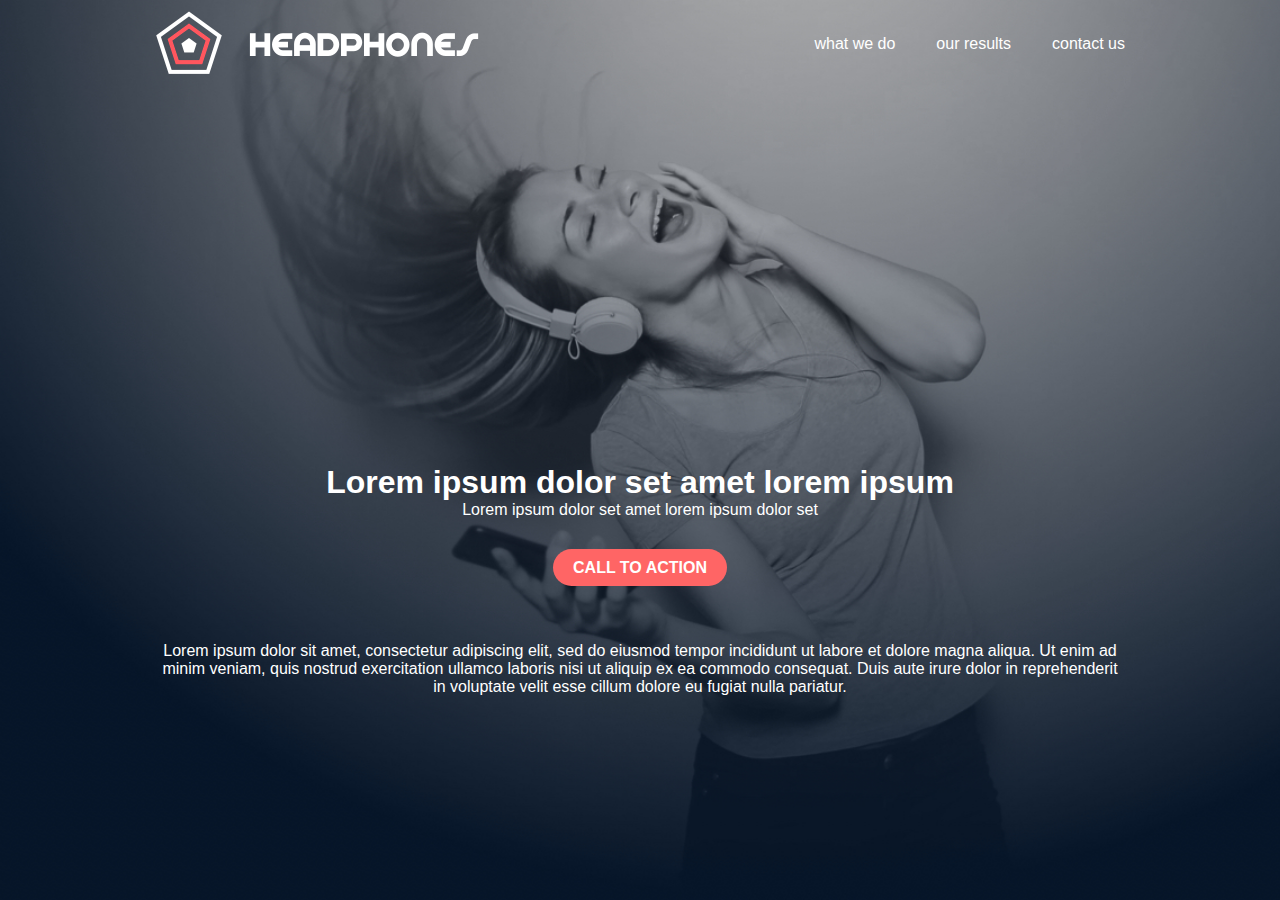
<file: headphones/0-index.html>
<!DOCTYPE html>
<html lang="en">
<head>
    <meta charset="UTF-8">
    <meta name="viewport" content="width=device-width, initial-scale=1.0">
    <title>headphones</title>
    <link rel="icon" href="images/favicon.ico" type="image/x-icon">
    <link rel="stylesheet" href="0-styles.css">
</head>


<body>

        <header>
            <div class="container">
                <nav>
                    <div class="logo">
                        <img src="images/logo_headphones.png" alt="logo">
                    </div>

                    <input type="checkbox" id="checkbox">
                    <label for="checkbox" id="icon"><svg xmlns="http://www.w3.org/2000/svg" fill="none" viewBox="0 0 24 24" stroke-width="1.5" stroke="currentColor">
                        <path stroke-linecap="round" stroke-linejoin="round" d="M3.75 6.75h16.5M3.75 12h16.5m-16.5 5.25h16.5" />
                      </svg>
                      </label>

                    <ul class="nav-links">
                        <li><a href="#">what we do</a></li>
                        <li><a href="#">our results</a></li>
                        <li><a href="">contact us</a></li>
                     </ul>
                </nav>
                </div>
        </header>

       <main>
        <section class="hero">
            <div class="hero-content container">
                <h1>Lorem ipsum dolor set amet lorem ipsum </h1>
                <p>Lorem ipsum dolor set amet lorem ipsum dolor set</p> 
                <a href="#cta" class="cta-btn">CALL TO ACTION</a>
                <p class="others">Lorem ipsum dolor sit amet, consectetur adipiscing elit, sed do eiusmod tempor incididunt ut labore et dolore magna aliqua. Ut enim ad minim veniam, quis nostrud exercitation ullamco laboris nisi ut aliquip ex ea commodo consequat. Duis aute irure dolor in reprehenderit in voluptate velit esse cillum dolore eu fugiat nulla pariatur.</p>
            </div>
        </section>

        
    
        




       </main>
</body>
</html>
</file>
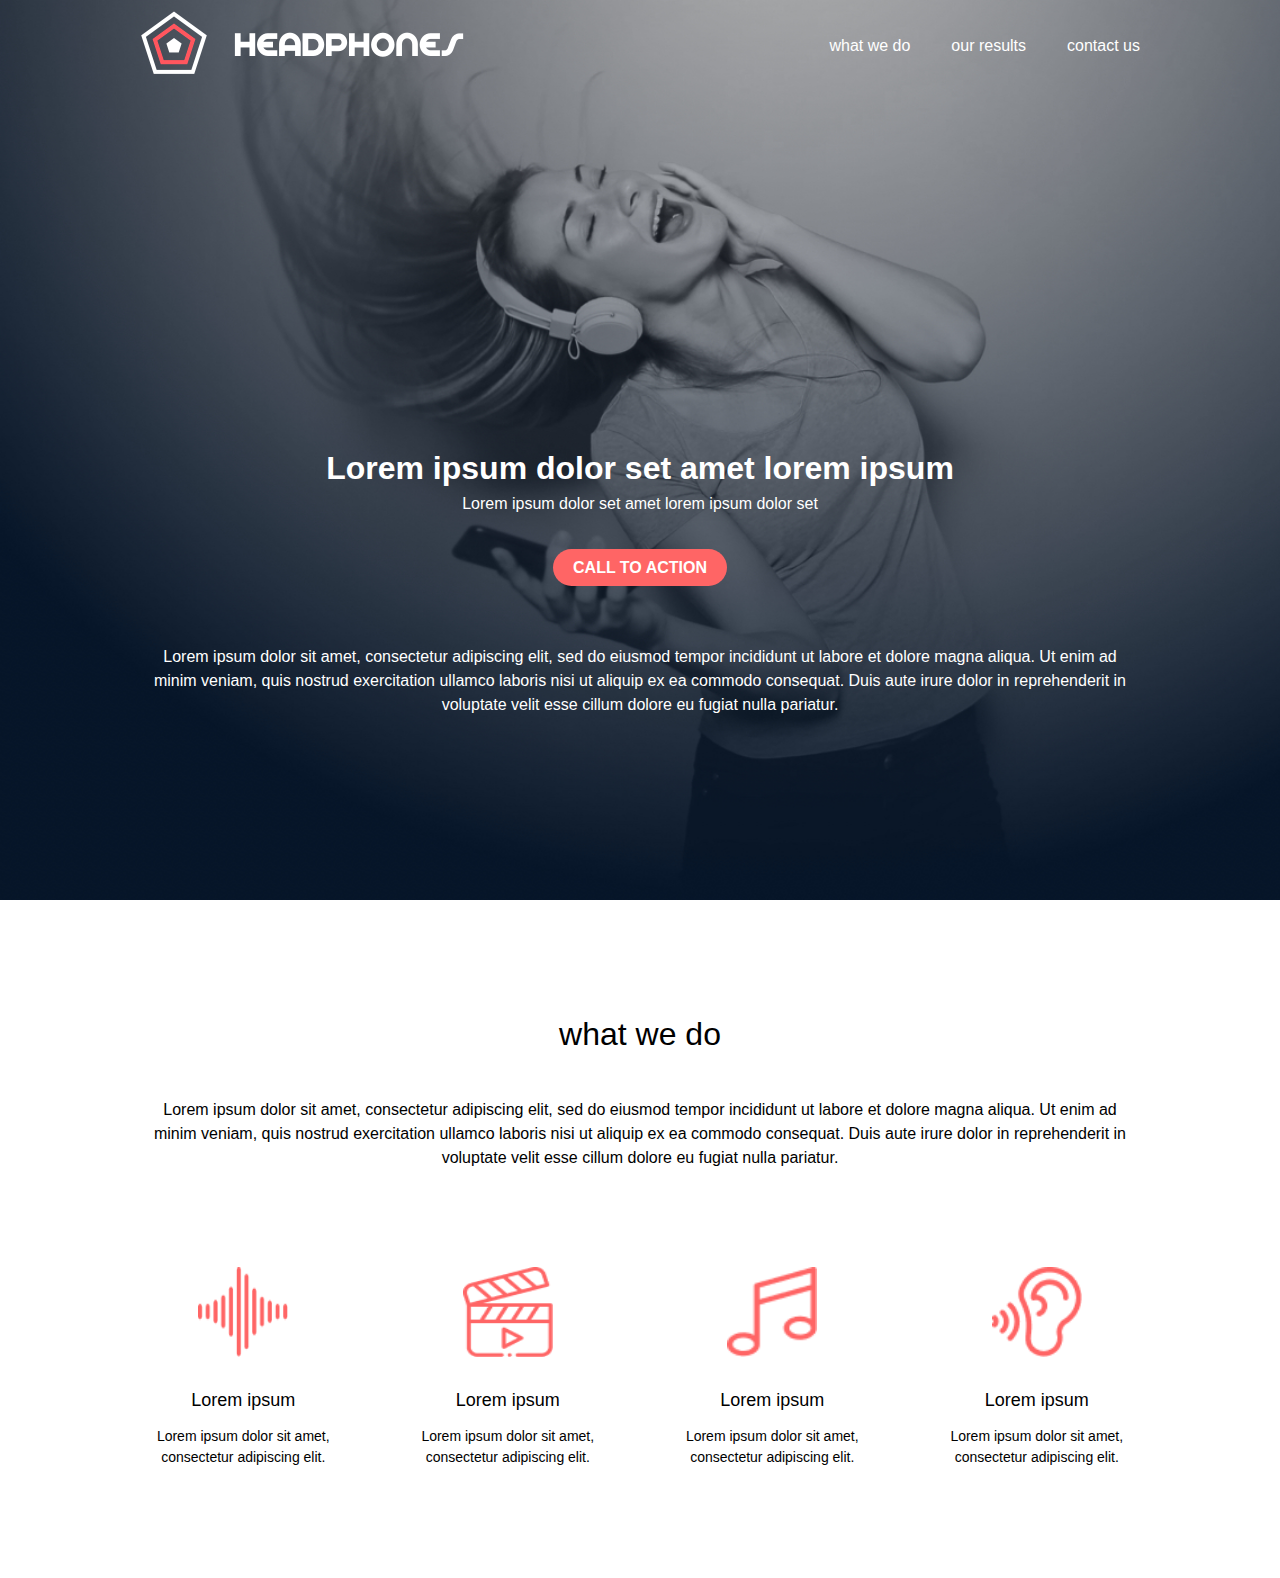
<file: headphones/1-index.html>
<!DOCTYPE html>
<html lang="en">
  <head>
    <meta charset="UTF-8" />
    <meta name="viewport" content="width=device-width, initial-scale=1.0">
    <title>headphones</title>
    <link rel="icon" href="images/favicon.ico" type="image/x-icon">
    <link rel="stylesheet" href="1-styles.css">
  </head>

  <body>
    <header>
      <div class="container">
        <nav>
          <div class="logo">
            <img src="images/logo_headphones.png" alt="logo" />
          </div>

          <input type="checkbox" id="checkbox" />
          <label for="checkbox" id="icon"
            ><svg
              xmlns="http://www.w3.org/2000/svg"
              fill="none"
              viewBox="0 0 24 24"
              stroke-width="1.5"
              stroke="currentColor"
            >
              <path
                stroke-linecap="round"
                stroke-linejoin="round"
                d="M3.75 6.75h16.5M3.75 12h16.5m-16.5 5.25h16.5"
              />
            </svg>
          </label>

          <ul class="nav-links">
            <li><a href="#">what we do</a></li>
            <li><a href="#">our results</a></li>
            <li><a href="">contact us</a></li>
          </ul>
        </nav>
      </div>
    </header>

    <main>
      <section class="hero">
        <div class="hero-content container">
          <h1>Lorem ipsum dolor set amet lorem ipsum</h1>
          <p>Lorem ipsum dolor set amet lorem ipsum dolor set</p>
          <a href="#cta" class="cta-btn">CALL TO ACTION</a>
          <p class="others">
            Lorem ipsum dolor sit amet, consectetur adipiscing elit, sed do
            eiusmod tempor incididunt ut labore et dolore magna aliqua. Ut enim
            ad minim veniam, quis nostrud exercitation ullamco laboris nisi ut
            aliquip ex ea commodo consequat. Duis aute irure dolor in
            reprehenderit in voluptate velit esse cillum dolore eu fugiat nulla
            pariatur.
          </p>
        </div>
      </section>

    <section class="what-we-do container">
        <div class="what-we-do-paragraph">
            <h2>what we do</h2>
            <p>Lorem ipsum dolor sit amet, consectetur adipiscing elit, sed do eiusmod tempor incididunt ut labore et dolore magna aliqua. Ut enim ad minim veniam, quis nostrud exercitation ullamco laboris nisi ut aliquip ex ea commodo consequat. Duis aute irure dolor in reprehenderit in voluptate velit esse cillum dolore eu fugiat nulla pariatur.</p>
        </div>

        <div class="what-we-do-items">
            <div class="what-we-do-sound">
                <img src="images/sound-frecuency.png" alt="sound-frecuency">
                <span>Lorem ipsum</span>
                <p>Lorem ipsum dolor sit amet, consectetur adipiscing elit.</p>
            </div>
            <div class="what-we-do-video">
                <img src="images/video.png" alt="video">
                <span>Lorem ipsum</span>
                <p>Lorem ipsum dolor sit amet, consectetur adipiscing elit.</p>
            </div>
            <div class="what-we-do-music">
                <img src="images/music.png" alt="music">
                <span>Lorem ipsum</span>
                <p>Lorem ipsum dolor sit amet, consectetur adipiscing elit.</p>
            </div>
            <div class="what-we-do-hearing">
                <img src="images/hearing.png" alt="hearing">
                <span>Lorem ipsum</span>
                <p>Lorem ipsum dolor sit amet, consectetur adipiscing elit.</p>
            </div>
        </div>
     </section>




    </main>
  </body>
</html>
</file>
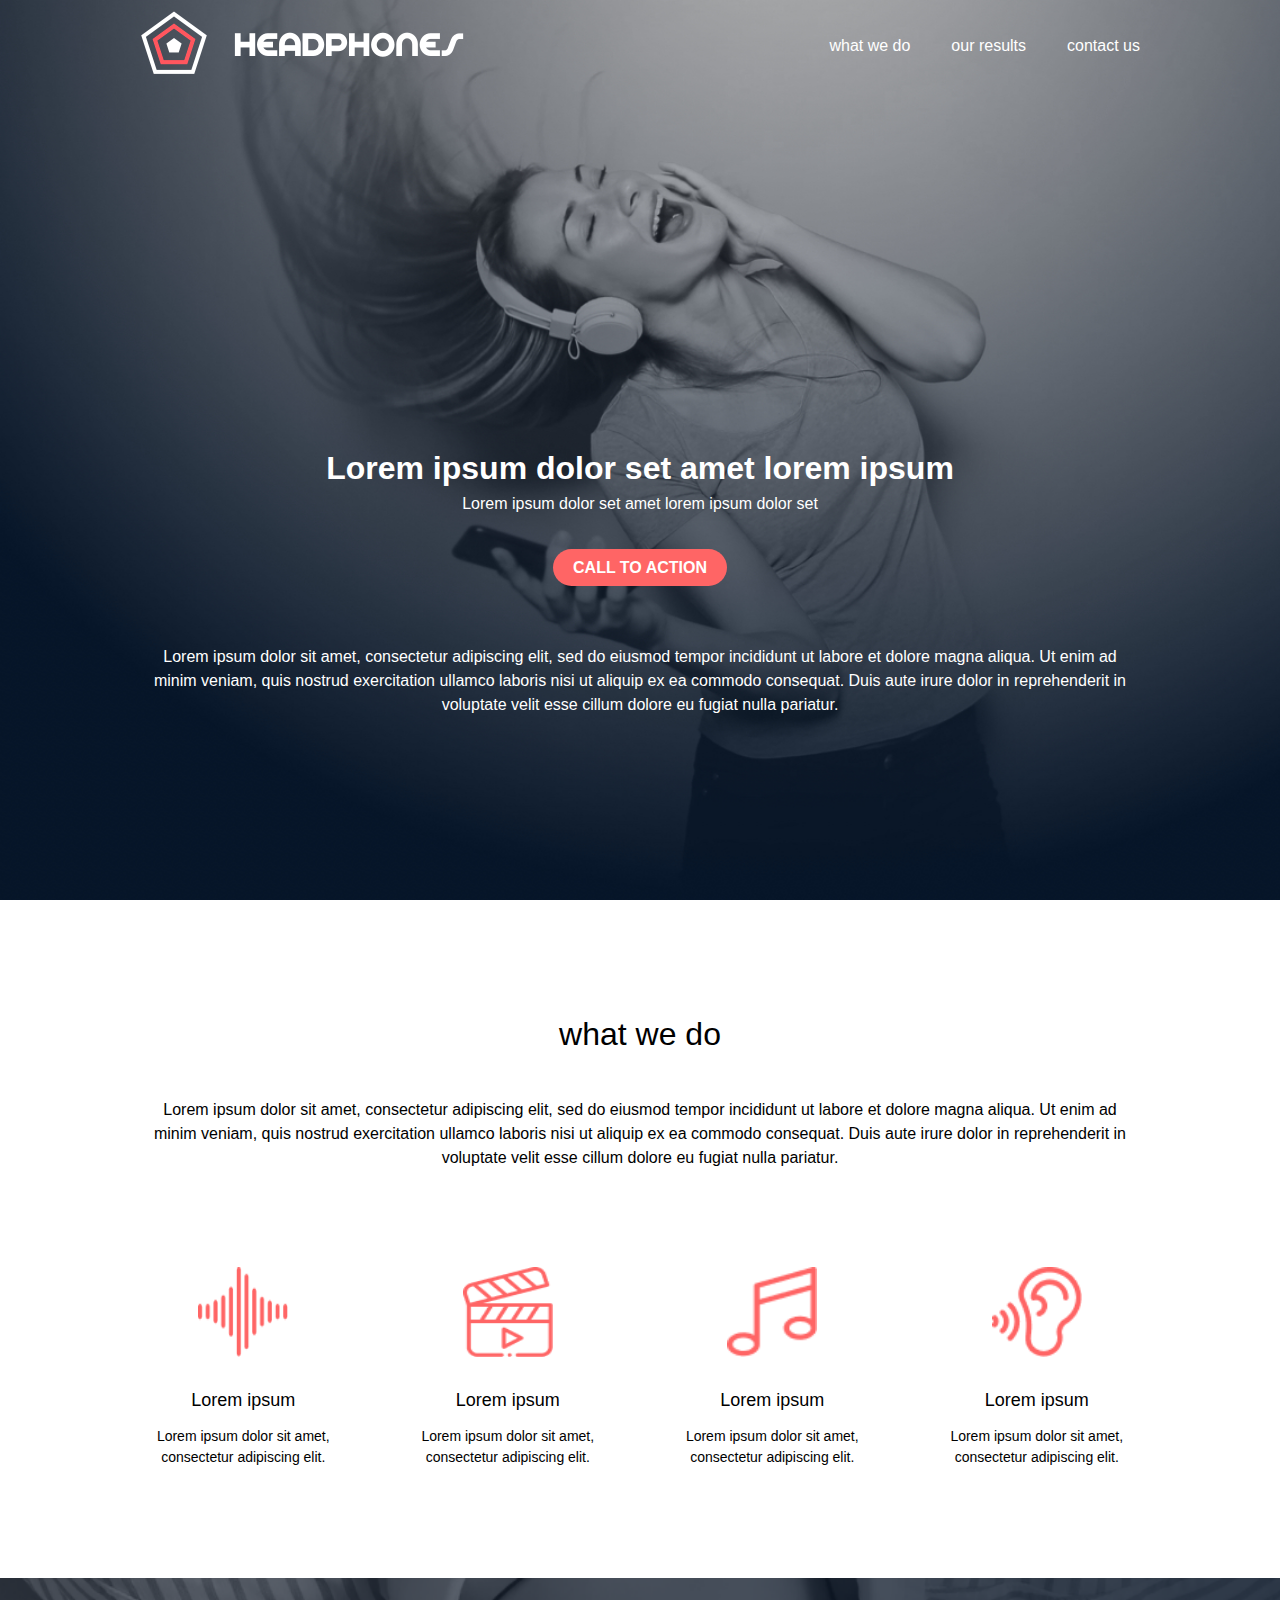
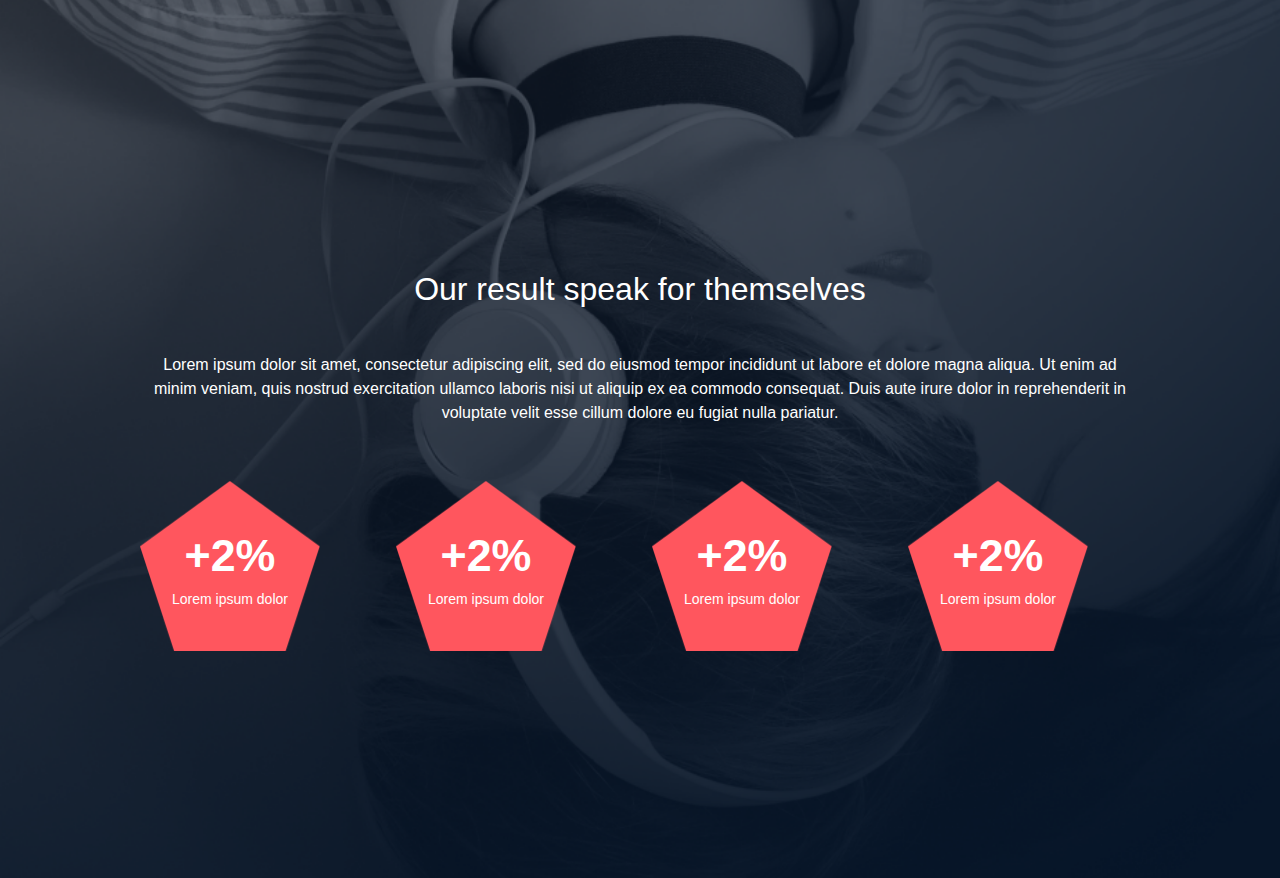
<file: headphones/2-index.html>
<!DOCTYPE html>
<html lang="en">
  <head>
    <meta charset="UTF-8" />
    <meta name="viewport" content="width=device-width, initial-scale=1.0" />
    <title>headphones</title>
    <link rel="icon" href="images/favicon.ico" type="image/x-icon" />
    <link rel="stylesheet" href="2-styles.css" />
  </head>

  <body>
    <header>
      <div class="container">
        <nav>
          <div class="logo">
            <img src="images/logo_headphones.png" alt="logo" />
          </div>

          <input type="checkbox" id="checkbox" />
          <label for="checkbox" id="icon"
            ><svg
              xmlns="http://www.w3.org/2000/svg"
              fill="none"
              viewBox="0 0 24 24"
              stroke-width="1.5"
              stroke="currentColor"
            >
              <path
                stroke-linecap="round"
                stroke-linejoin="round"
                d="M3.75 6.75h16.5M3.75 12h16.5m-16.5 5.25h16.5"
              />
            </svg>
          </label>

          <ul class="nav-links">
            <li><a href="#">what we do</a></li>
            <li><a href="#">our results</a></li>
            <li><a href="">contact us</a></li>
          </ul>
        </nav>
      </div>
    </header>

    <main>
      <section class="hero">
        <div class="hero-content container">
          <h1>Lorem ipsum dolor set amet lorem ipsum</h1>
          <p>Lorem ipsum dolor set amet lorem ipsum dolor set</p>
          <a href="#cta" class="cta-btn">CALL TO ACTION</a>
          <p class="others">
            Lorem ipsum dolor sit amet, consectetur adipiscing elit, sed do
            eiusmod tempor incididunt ut labore et dolore magna aliqua. Ut enim
            ad minim veniam, quis nostrud exercitation ullamco laboris nisi ut
            aliquip ex ea commodo consequat. Duis aute irure dolor in
            reprehenderit in voluptate velit esse cillum dolore eu fugiat nulla
            pariatur.
          </p>
        </div>
      </section>

      <section class="what-we-do container">
        <div class="what-we-do-paragraph">
          <h2>what we do</h2>
          <p>
            Lorem ipsum dolor sit amet, consectetur adipiscing elit, sed do
            eiusmod tempor incididunt ut labore et dolore magna aliqua. Ut enim
            ad minim veniam, quis nostrud exercitation ullamco laboris nisi ut
            aliquip ex ea commodo consequat. Duis aute irure dolor in
            reprehenderit in voluptate velit esse cillum dolore eu fugiat nulla
            pariatur.
          </p>
        </div>

        <div class="what-we-do-items">
          <div class="what-we-do-sound">
            <img src="images/sound-frecuency.png" alt="sound-frecuency" />
            <span>Lorem ipsum</span>
            <p>Lorem ipsum dolor sit amet, consectetur adipiscing elit.</p>
          </div>
          <div class="what-we-do-video">
            <img src="images/video.png" alt="video" />
            <span>Lorem ipsum</span>
            <p>Lorem ipsum dolor sit amet, consectetur adipiscing elit.</p>
          </div>
          <div class="what-we-do-music">
            <img src="images/music.png" alt="music" />
            <span>Lorem ipsum</span>
            <p>Lorem ipsum dolor sit amet, consectetur adipiscing elit.</p>
          </div>
          <div class="what-we-do-hearing">
            <img src="images/hearing.png" alt="hearing" />
            <span>Lorem ipsum</span>
            <p>Lorem ipsum dolor sit amet, consectetur adipiscing elit.</p>
          </div>
        </div>
      </section>

      <section class="our-results">
        <div class="container">
            <div class="our-results-p">
                <h2>Our result speak for themselves</h2>
                <p>
                  Lorem ipsum dolor sit amet, consectetur adipiscing elit, sed do
                  eiusmod tempor incididunt ut labore et dolore magna aliqua. Ut enim ad
                  minim veniam, quis nostrud exercitation ullamco laboris nisi ut
                  aliquip ex ea commodo consequat. Duis aute irure dolor in
                  reprehenderit in voluptate velit esse cillum dolore eu fugiat nulla
                  pariatur.
                </p>
            </div>
            <div class="our-results-items">
                <div class="pent">
                  <p>+2%</p>
                  <p>Lorem ipsum dolor</p>
                </div>
                <div class="pent">
                  <p>+2%</p>
                  <p>Lorem ipsum dolor</p>
                </div>
                <div class="pent">
                  <p>+2%</p>
                  <p>Lorem ipsum dolor</p>
                </div>
                <div class="pent">
                  <p>+2%</p>
                  <p>Lorem ipsum dolor</p>
                </div>
             </div>
        </div>
</section>
    </main>
  </body>
</html>
</file>
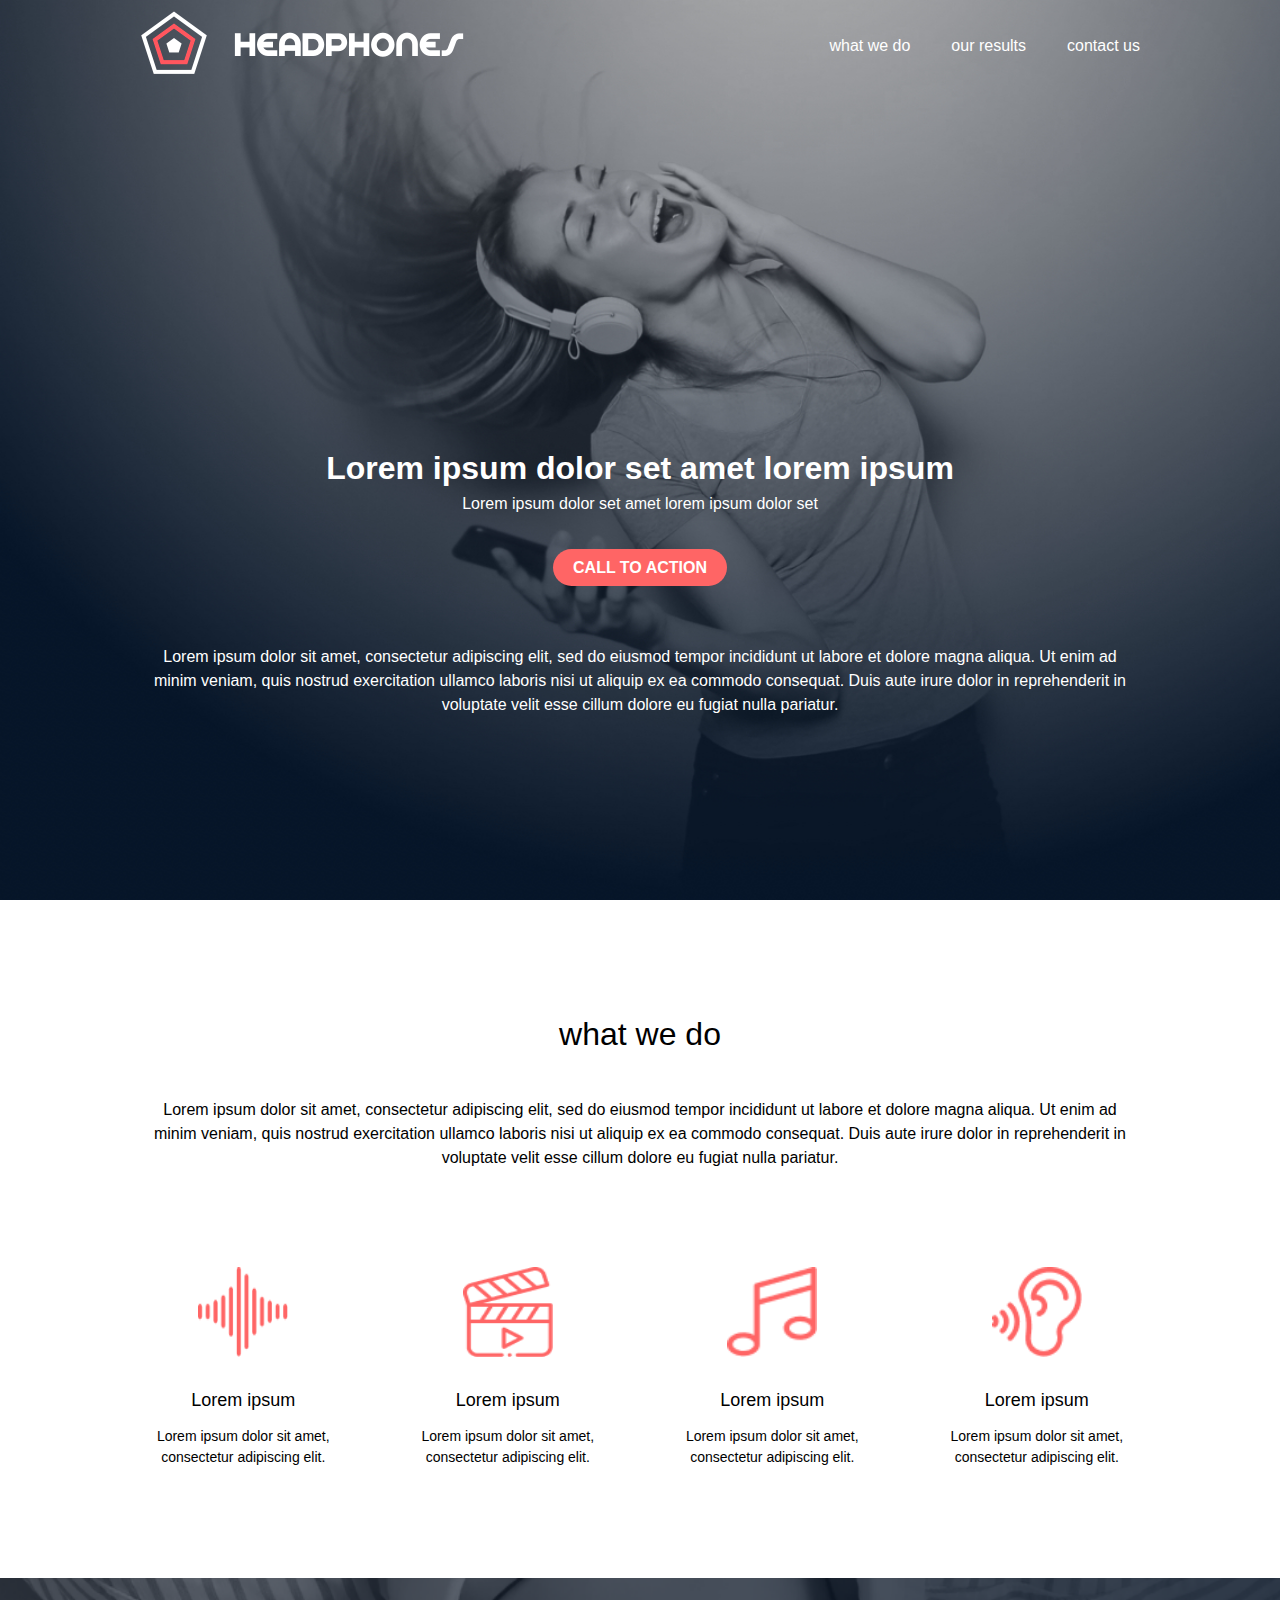
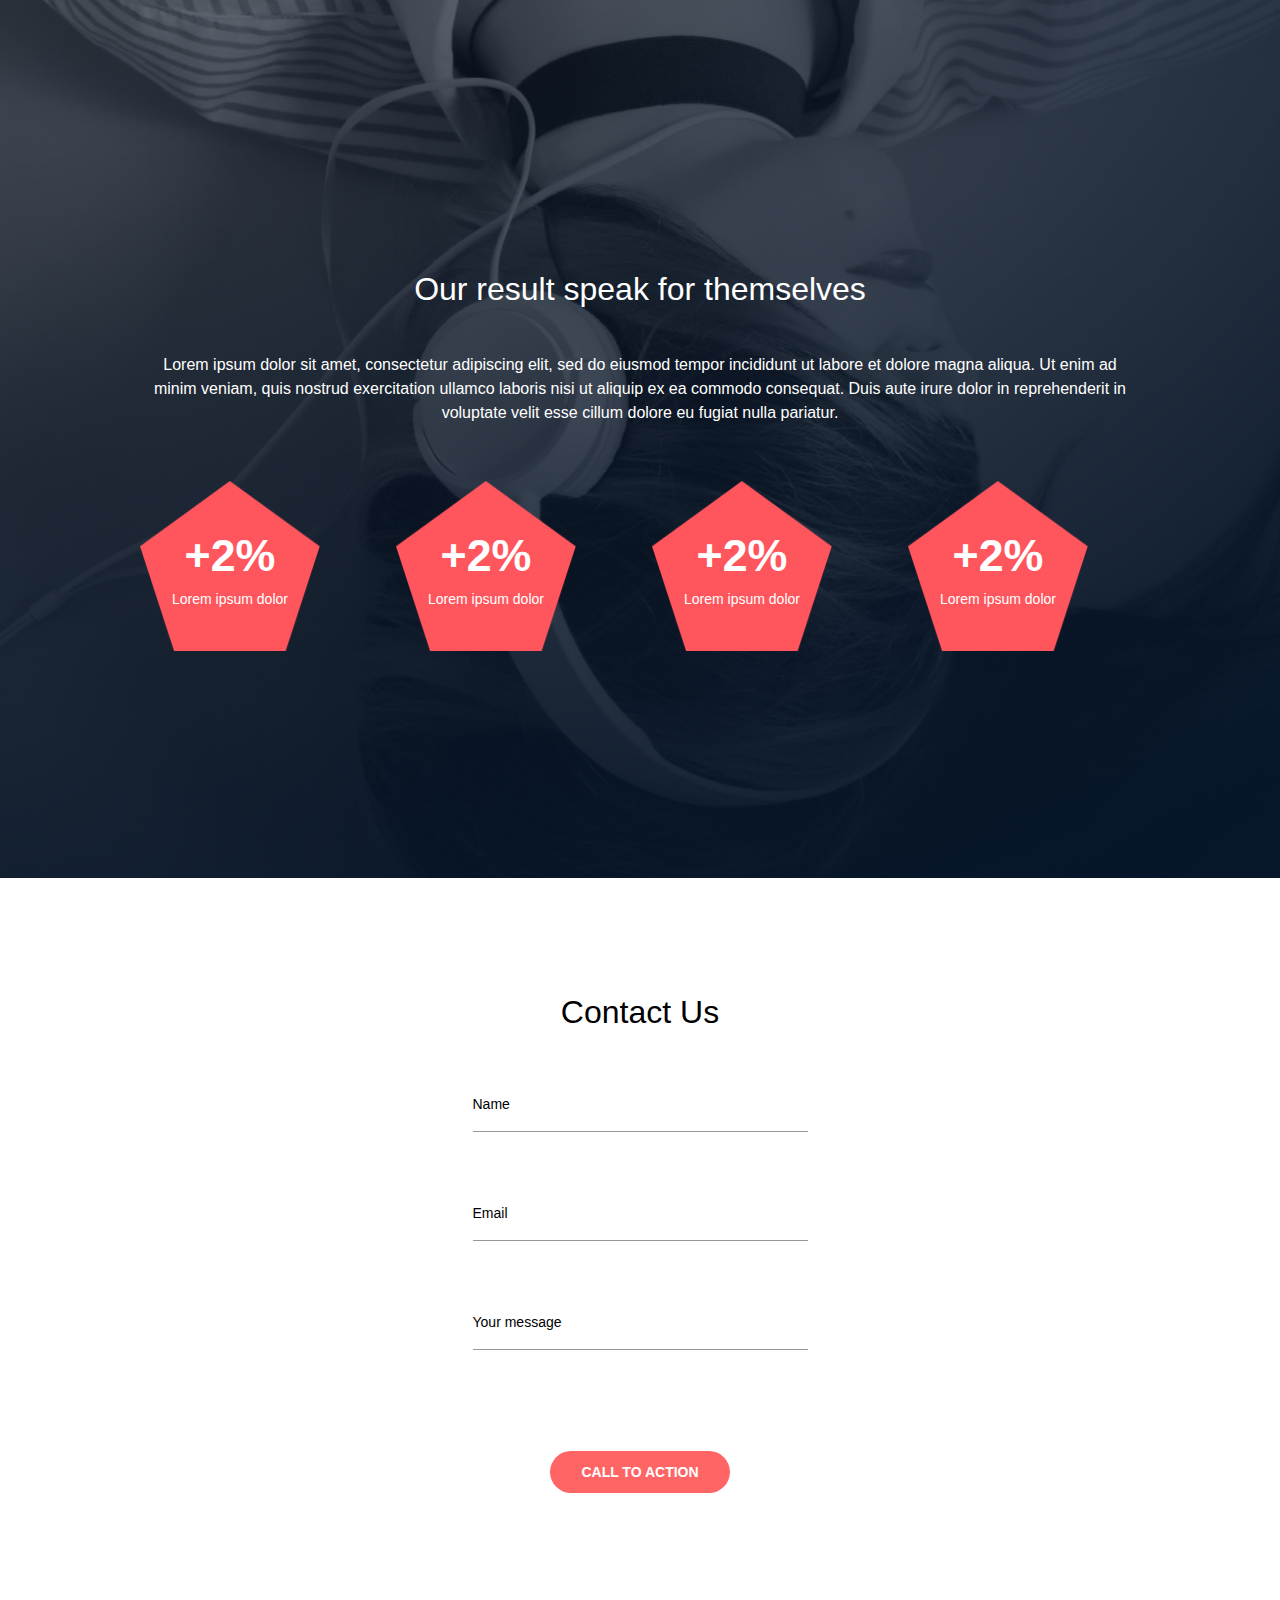
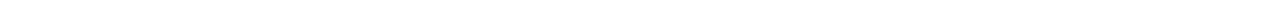
<file: headphones/3-index.html>
<!DOCTYPE html>
<html lang="en">
  <head>
    <meta charset="UTF-8" />
    <meta name="viewport" content="width=device-width, initial-scale=1.0" />
    <title>headphones</title>
    <link rel="icon" href="images/favicon.ico" type="image/x-icon" />
    <link rel="stylesheet" href="3-styles.css" />
  </head>

  <body>
    <header>
      <div class="container">
        <nav>
          <div class="logo">
            <img src="images/logo_headphones.png" alt="logo" />
          </div>

          <input type="checkbox" id="checkbox" />
          <label for="checkbox" id="icon"
            ><svg
              xmlns="http://www.w3.org/2000/svg"
              fill="none"
              viewBox="0 0 24 24"
              stroke-width="1.5"
              stroke="currentColor"
            >
              <path
                stroke-linecap="round"
                stroke-linejoin="round"
                d="M3.75 6.75h16.5M3.75 12h16.5m-16.5 5.25h16.5"
              />
            </svg>
          </label>

          <ul class="nav-links">
            <li><a href="#">what we do</a></li>
            <li><a href="#">our results</a></li>
            <li><a href="">contact us</a></li>
          </ul>
        </nav>
      </div>
    </header>

    <main>
      <section class="hero">
        <div class="hero-content container">
          <h1>Lorem ipsum dolor set amet lorem ipsum</h1>
          <p>Lorem ipsum dolor set amet lorem ipsum dolor set</p>
          <a href="#cta" class="cta-btn">CALL TO ACTION</a>
          <p class="others">
            Lorem ipsum dolor sit amet, consectetur adipiscing elit, sed do
            eiusmod tempor incididunt ut labore et dolore magna aliqua. Ut enim
            ad minim veniam, quis nostrud exercitation ullamco laboris nisi ut
            aliquip ex ea commodo consequat. Duis aute irure dolor in
            reprehenderit in voluptate velit esse cillum dolore eu fugiat nulla
            pariatur.
          </p>
        </div>
      </section>

      <section class="what-we-do container">
        <div class="what-we-do-paragraph">
          <h2>what we do</h2>
          <p>
            Lorem ipsum dolor sit amet, consectetur adipiscing elit, sed do
            eiusmod tempor incididunt ut labore et dolore magna aliqua. Ut enim
            ad minim veniam, quis nostrud exercitation ullamco laboris nisi ut
            aliquip ex ea commodo consequat. Duis aute irure dolor in
            reprehenderit in voluptate velit esse cillum dolore eu fugiat nulla
            pariatur.
          </p>
        </div>

        <div class="what-we-do-items">
          <div class="what-we-do-sound">
            <img src="images/sound-frecuency.png" alt="sound-frecuency" />
            <span>Lorem ipsum</span>
            <p>Lorem ipsum dolor sit amet, consectetur adipiscing elit.</p>
          </div>
          <div class="what-we-do-video">
            <img src="images/video.png" alt="video" />
            <span>Lorem ipsum</span>
            <p>Lorem ipsum dolor sit amet, consectetur adipiscing elit.</p>
          </div>
          <div class="what-we-do-music">
            <img src="images/music.png" alt="music" />
            <span>Lorem ipsum</span>
            <p>Lorem ipsum dolor sit amet, consectetur adipiscing elit.</p>
          </div>
          <div class="what-we-do-hearing">
            <img src="images/hearing.png" alt="hearing" />
            <span>Lorem ipsum</span>
            <p>Lorem ipsum dolor sit amet, consectetur adipiscing elit.</p>
          </div>
        </div>
      </section>

      <section class="our-results">
        <div class="container">
            <div class="our-results-p">
                <h2>Our result speak for themselves</h2>
                <p>
                  Lorem ipsum dolor sit amet, consectetur adipiscing elit, sed do
                  eiusmod tempor incididunt ut labore et dolore magna aliqua. Ut enim ad
                  minim veniam, quis nostrud exercitation ullamco laboris nisi ut
                  aliquip ex ea commodo consequat. Duis aute irure dolor in
                  reprehenderit in voluptate velit esse cillum dolore eu fugiat nulla
                  pariatur.
                </p>
            </div>
            <div class="our-results-items">
                <div class="pent">
                  <p>+2%</p>
                  <p>Lorem ipsum dolor</p>
                </div>
                <div class="pent">
                  <p>+2%</p>
                  <p>Lorem ipsum dolor</p>
                </div>
                <div class="pent">
                  <p>+2%</p>
                  <p>Lorem ipsum dolor</p>
                </div>
                <div class="pent">
                  <p>+2%</p>
                  <p>Lorem ipsum dolor</p>
                </div>
             </div>
        </div>
</section>

<section class="contact container">
    <h2>Contact Us</h2>
    <form>
        <label for="Name">Name</label>
        <br>
        <input type="text" id="name">
        <br>
        <label for="email">Email</label>
        <br>
        <input type="email" id="email">
        <br>
        <label for="Message">Your message</label>
        <br>
        <input type="text" id="message">
    </form>

<button>CALL TO ACTION</button>
</section>


    </main>
  </body>
</html>
</file>
<file: headphones/0-styles.css>
* {
    padding: 0;
    margin: 0;
    box-sizing: border-box;
}

:root {
    --primary-color: #ffffff;
    --secondary-color: #000000;
    --accent-color: #FF6565;
    --font-size-base: 16px;
}


body {
    color: var(--primary-color);
    font-size: var(--font-size-base);
    font-family: 'Source Sans Pro', sans-serif;
}

.container {
    max-width: 1000px;
    margin: 0 auto;
    padding: 0 15px;
}


header {
    position: absolute;
    top: 0;
    width: 100%;
    padding: 10px 20px;
}
 
nav {
    display: flex;
    justify-content: space-between;
    align-items: center;
  
}

.nav-links {
    list-style: none;
    display: flex;
    gap: 41px;
    margin: 0;

}
.nav-links a{
    text-decoration: none;
    color: var(--primary-color);

}

.nav-links a:hover,
.nav-links a:active{  
color: var(--accent-color)
}

/* hamburger styles */
#icon svg {
    color: #ffffff;
    height: 28px;
    transition: all .3s ease;
}

#icon {
    cursor: pointer;
    transition: all .3s ease;
    border-radius: 4px;
    padding: 4px;
}

#icon:hover{
    background-color: var(--accent-color);
}

#icon,
#checkbox{
    display: none;
}

/* hero section */
.hero{
    height: 100vh;
    background-image: url(images/headphones_hero_1.jpg);
    background-size: cover;
    background-repeat: no-repeat;
    display: flex;
    justify-content: center;
    align-items: center;
    text-align: center;
  }

.hero-content p{
    padding-bottom: 40px;
}

.hero-content{
    margin-top: 300px;
}

 .others {
    margin-top: 65px;
    font-weight: 400;
 } 
   
/*  hero-section-button */
.cta-btn {
    text-decoration: none;
    color: var(--primary-color);
    background-color: var(--accent-color);
    border-radius: 22px;
    padding: 10px 20px;
    font-size: 1rem;
    font-weight: bold;
  
}
.cta-btn:hover,
.cta-btn:active{
    opacity: 0.9;
}

/* mobile responsive */
@media screen and (max-width:480px) {

    #icon{
        display: block;
    }

    .hero {
        background-position: center;
    }

   .logo {
    position: absolute;
    left: 50%;
   }

   .logo {
    position: absolute;
    left: 50%;
    transform: translateX(-50%);
   }

    .logo img {
        width: 160px; 
    }

   #icon {
    display: block;
    position: relative;
    z-index: 10;} 

    
    .nav-links{
    position: absolute;
    top: 60px;
    left: 100%; 
    width: 100%;
    height: 100vh;
    display: flex;
    flex-direction: column;
    align-items: center;
    justify-content: start;
    gap: 20px;
    }

    #checkbox:checked ~ .nav-links {
        left: 0; 
    }

}
</file>
<file: headphones/1-styles.css>
* {
    padding: 0;
    margin: 0;
    box-sizing: border-box;
}

:root {
    --primary-color: #ffffff;
    --secondary-color: #000000;
    --accent-color: #FF6565;
    --font-size-base: 16px;
    --secondary-font: 14px;
}


body {
    color: var(--primary-color);
    font-size: var(--font-size-base);
    font-family: 'Source Sans Pro', sans-serif;
    line-height: 1.5;
}

.container {
    max-width: 1000px;
    margin: 0 auto;
    padding: 0 20pxpx;
}


header {
    position: absolute;
    top: 0;
    width: 100%;
    padding: 10px 20px;
}
 
nav {
    display: flex;
    justify-content: space-between;
    align-items: center;
  
}

.nav-links {
    list-style: none;
    display: flex;
    gap: 41px;
    margin: 0;

}
.nav-links a{
    text-decoration: none;
    color: var(--primary-color);

}

.nav-links a:hover,
.nav-links a:active{  
color: var(--accent-color)
}

/* hamburger styles */
#icon svg {
    color: #ffffff;
    height: 28px;
    transition: all .3s ease;
}

#icon {
    cursor: pointer;
    transition: all .3s ease;
    border-radius: 4px;
    padding: 4px;
}

#icon:hover{
    background-color: var(--accent-color);
}

#icon,
#checkbox{
    display: none;
}

/* hero section */
.hero{
    height: 100vh;
    background-image: url(images/headphones_hero_1.jpg);
    background-size: cover;
    background-repeat: no-repeat;
    display: flex;
    justify-content: center;
    align-items: center;
    text-align: center;
  }

.hero-content p{
    padding-bottom: 40px;
}

.hero-content{
    margin-top: 300px;
}

 .others {
    margin-top: 65px;
    font-weight: 400;
 } 
   
/*  hero-section-button */
.cta-btn {
    text-decoration: none;
    color: var(--primary-color);
    background-color: var(--accent-color);
    border-radius: 22px;
    padding: 10px 20px;
    font-size: 1rem;
    font-weight: bold;
  
}
.cta-btn:hover,
.cta-btn:active{
    opacity: 0.9;
}

/* media query hero section */
@media screen and (max-width:480px) {

    #icon{
        display: block;
    }

    .hero {
        background-position: center;
        height: 869px;
    }

   .logo {
    position: absolute;
    left: 50%;
   }

   .logo {
    position: absolute;
    left: 50%;
    transform: translateX(-50%);
   }

    .logo img {
        width: 160px; 
    }

   #icon {
    display: block;
    position: relative;
    z-index: 10;} 

    
    .nav-links{
    position: absolute;
    top: 60px;
    left: 100%; 
    width: 100%;
    height: 100vh;
    display: flex;
    flex-direction: column;
    align-items: center;
    justify-content: start;
    gap: 20px;
    }

    #checkbox:checked ~ .nav-links {
        left: 0; 
    }

    .others {
        padding: 20px 20px;
       }

}


/* what-we-do */
.what-we-do {
    color: var(--secondary-color); 
    margin-top: 110px; 
}

.what-we-do h2{
    font-size: 2rem;
    font-weight: 400;
}

.what-we-do-paragraph {
    display: flex;
    flex-direction: column;
    align-items: center;
    text-align: center;
    gap: 40px;
    }

.what-we-do-items {
    margin-top: 97px;
    margin-bottom: 110px;
    display: flex;
    text-align: center;
    align-items: center;
    gap: 58px;
    font-size: var(--secondary-font);
    font-weight: 400; 
}

 .container span{
    display: block;
    margin-top: 24px;
    margin-bottom: 12px;
    font-size: 18px;
}

.what-we-do-items img{
    width: 90px;
    height: 90px;
  }

  @media screen and (max-width:768px) {
    .what-we-do-items {
        display: grid;
        grid-template-columns: 1fr 1fr;
    }

    .what-we-do-paragraph{
        padding: 20px 20px;
    }
}

@media screen and (max-width:480px) {
    .what-we-do-items {
        display: flex;
        flex-direction: column;
        }

        .what-we-do-paragraph{
            padding: 20px 20px;
        }
    }
</file>
<file: headphones/2-styles.css>
* {
    padding: 0;
    margin: 0;
    box-sizing: border-box;
}

:root {
    --primary-color: #ffffff;
    --secondary-color: #000000;
    --accent-color: #FF6565;
    --font-size-base: 16px;
    --secondary-font: 14px;
}


body {
    color: var(--primary-color);
    font-size: var(--font-size-base);
    font-family: 'Source Sans Pro', sans-serif;
    line-height: 1.5;
}

.container {
    max-width: 1000px;
    margin: 0 auto;
    padding: 0 20pxpx;
}


header {
    position: absolute;
    top: 0;
    width: 100%;
    padding: 10px 20px;
}
 
nav {
    display: flex;
    justify-content: space-between;
    align-items: center;
  
}

.nav-links {
    list-style: none;
    display: flex;
    gap: 41px;
    margin: 0;

}
.nav-links a{
    text-decoration: none;
    color: var(--primary-color);

}

.nav-links a:hover,
.nav-links a:active{  
color: var(--accent-color)
}

/* hamburger styles */
#icon svg {
    color: #ffffff;
    height: 28px;
    transition: all .3s ease;
}

#icon {
    cursor: pointer;
    transition: all .3s ease;
    border-radius: 4px;
    padding: 4px;
}

#icon:hover{
    background-color: var(--accent-color);
}

#icon,
#checkbox{
    display: none;
}

/* hero section */
.hero{
    height: 100vh;
    background-image: url(images/headphones_hero_1.jpg);
    background-size: cover;
    background-repeat: no-repeat;
    display: flex;
    justify-content: center;
    align-items: center;
    text-align: center;
  }

.hero-content p{
    padding-bottom: 40px;
}

.hero-content{
    margin-top: 300px;
}

 .others {
    margin-top: 65px;
    font-weight: 400;
 } 
   
/*  hero-section-button */
.cta-btn {
    text-decoration: none;
    color: var(--primary-color);
    background-color: var(--accent-color);
    border-radius: 22px;
    padding: 10px 20px;
    font-size: 1rem;
    font-weight: bold;
  
}
.cta-btn:hover,
.cta-btn:active{
    opacity: 0.9;
}

/* media query hero section */
@media screen and (max-width:480px) {

    #icon{
        display: block;
    }

    .hero {
        background-position: center;
        height: 869px;
    }

   .logo {
    position: absolute;
    left: 50%;
   }

   .logo {
    position: absolute;
    left: 50%;
    transform: translateX(-50%);
   }

    .logo img {
        width: 160px; 
    }

   #icon {
    display: block;
    position: relative;
    z-index: 10;} 

    
    .nav-links{
    position: absolute;
    top: 60px;
    left: 100%; 
    width: 100%;
    height: 100vh;
    display: flex;
    flex-direction: column;
    align-items: center;
    justify-content: start;
    gap: 20px;
    }

    #checkbox:checked ~ .nav-links {
        left: 0; 
    }

    .others {
        padding: 20px 20px;
       }

}


/* what-we-do */
.what-we-do {
    color: var(--secondary-color); 
    margin-top: 110px; 
}

.what-we-do h2{
    font-size: 2rem;
    font-weight: 400;
}

.what-we-do-paragraph {
    display: flex;
    flex-direction: column;
    align-items: center;
    text-align: center;
    gap: 40px;
    }

.what-we-do-items {
    margin-top: 97px;
    margin-bottom: 110px;
    display: flex;
    text-align: center;
    align-items: center;
    gap: 58px;
    font-size: var(--secondary-font);
    font-weight: 400; 
}

 .container span{
    display: block;
    margin-top: 24px;
    margin-bottom: 12px;
    font-size: 18px;
}

.what-we-do-items img{
    width: 90px;
    height: 90px;
  }

/* media queries what-we-do section */


@media screen and (max-width:768px) {
    .what-we-do-items {
        display: grid;
        grid-template-columns: 1fr 1fr;
    }

    .what-we-do-paragraph{
        padding: 20px 20px;
    }
}

@media screen and (max-width:480px) {
    .what-we-do-items {
        display: flex;
        flex-direction: column;
        }

        .what-we-do-paragraph{
            padding: 20px 20px;
        }
    }


/* Our results */

.our-results {
    display: flex;
    justify-content: center;
   align-items: center;
    background-image: url(images/background\ \(3\).png);
    height: 100vh;
    background-repeat: no-repeat;
    background-size: cover;
   }

   .our-results-p{
    display: flex;
    flex-direction: column;
    align-items: center;
    text-align: center;
   }

   .our-results-p h2{
    margin-top: 60px;
    margin-bottom: 40px;
    font-size: 2rem;
    font-weight: 400;
   }

   .our-results-items{
    display: flex;
    margin-top: 56px;
    align-items: center;
    gap: 76px;
 
  

   }

   .pent {
    background-image: url(images/pentagone.png);
    background-size: cover;
    width: 180px;
    height: 170px;
    place-content: center;
    text-align: center;
   }

   .pent :nth-child(2){
    font-size: var(--secondary-font);
   }   
     
   .pent :nth-child(1){
    font-size: 2.8rem;
    font-weight: bold;
   }

   /* media querries our results */

   @media screen and (max-width:768px) {
    .our-results-items {
        display: grid;
        grid-template-columns: 1fr 1fr;
    }

    .our-results-p{
        padding: 20px 20px;
    }

    .our-results{
        height: 876px;
    }
}

@media screen and (max-width:480px) {
    .our-results-items {
        display: flex;
        flex-direction: column;
        }

        .our-results-p{
            padding: 20px 20px;
        }

        .our-results{
            height: 1491px;
        }
    }
</file>
<file: headphones/3-styles.css>
* {
    padding: 0;
    margin: 0;
    box-sizing: border-box;
}

:root {
    --primary-color: #ffffff;
    --secondary-color: #000000;
    --accent-color: #FF6565;
    --font-size-base: 16px;
    --secondary-font: 14px;
}


body {
    max-width: 100%;
    color: var(--primary-color);
    font-size: var(--font-size-base);
    font-family: 'Source Sans Pro', sans-serif;
    line-height: 1.5;
    margin: 0;
    overflow-x: hidden;
}

.container {
    max-width: 1000px;
    margin: 0 auto;
    padding: 0 20pxpx;
}


header {
    position: absolute;
    top: 0;
    width: 100%;
    padding: 10px 20px;
}
 
nav {
    display: flex;
    justify-content: space-between;
    align-items: center;
  
}

.nav-links {
    list-style: none;
    display: flex;
    gap: 41px;
    margin: 0;

}
.nav-links a{
    text-decoration: none;
    color: var(--primary-color);

}

.nav-links a:hover,
.nav-links a:active{  
color: var(--accent-color)
}

/* hamburger styles */
#icon svg {
    color: #ffffff;
    height: 28px;
    transition: all .3s ease;
}

#icon {
    cursor: pointer;
    transition: all .3s ease;
    border-radius: 4px;
    padding: 4px;
}

#icon:hover{
    background-color: var(--accent-color);
}

#icon,
#checkbox{
    display: none;
}

/* hero section */
.hero{
    height: 100vh;
    background-image: url(images/headphones_hero_1.jpg);
    background-size: cover;
    background-repeat: no-repeat;
    display: flex;
    justify-content: center;
    align-items: center;
    text-align: center;
  }

.hero-content p{
    padding-bottom: 40px;
}

.hero-content{
    margin-top: 300px;
}

 .others {
    margin-top: 65px;
    font-weight: 400;
 } 
   
/*  hero-section-button */
.cta-btn {
    text-decoration: none;
    color: var(--primary-color);
    background-color: var(--accent-color);
    border-radius: 22px;
    padding: 10px 20px;
    font-size: 1rem;
    font-weight: bold;
  
}
.cta-btn:hover,
.cta-btn:active{
    opacity: 0.9;
}

/* media query hero section */
@media screen and (max-width:480px) {

    #icon{
        display: block;
    }

    .hero {
        background-position: center;
        height: 869px;
    }

   .logo {
    position: absolute;
    left: 50%;
   }

   .logo {
    position: absolute;
    left: 50%;
    transform: translateX(-50%);
   }

    .logo img {
        width: 160px; 
    }

   #icon {
    display: block;
    position: relative;
    z-index: 10;} 

    
    .nav-links{
    position: absolute;
    top: 60px;
    left: 100%; 
    width: 100%;
    height: 100vh;
    display: flex;
    flex-direction: column;
    align-items: center;
    justify-content: start;
    gap: 20px;
    }

    #checkbox:checked ~ .nav-links {
        left: 0; 
    }

    .others {
        padding: 20px 20px;
       }

}


/* what-we-do */
.what-we-do {
    color: var(--secondary-color); 
    margin-top: 110px; 
}

.what-we-do h2{
    font-size: 2rem;
    font-weight: 400;
}

.what-we-do-paragraph {
    display: flex;
    flex-direction: column;
    align-items: center;
    text-align: center;
    gap: 40px;
    }

.what-we-do-items {
    margin-top: 97px;
    margin-bottom: 110px;
    display: flex;
    text-align: center;
    align-items: center;
    gap: 58px;
    font-size: var(--secondary-font);
    font-weight: 400; 
}

 .container span{
    display: block;
    margin-top: 24px;
    margin-bottom: 12px;
    font-size: 18px;
}

.what-we-do-items img{
    width: 90px;
    height: 90px;
  }

/* media queries what-we-do section */


@media screen and (max-width:768px) {
    .what-we-do-items {
        display: grid;
        grid-template-columns: 1fr 1fr;
    }

    .what-we-do-paragraph{
        padding: 20px 20px;
    }

}

@media screen and (max-width:480px) {
    .what-we-do-items {
        display: flex;
        flex-direction: column;
        }

        .what-we-do-paragraph{
            padding: 20px 20px;
        }
    }


/* Our results */

.our-results {
    display: flex;
    justify-content: center;
   align-items: center;
    background-image: url(images/background\ \(3\).png);
    height: 100vh;
    background-repeat: no-repeat;
    background-size: cover;
   }

   .our-results-p{
    display: flex;
    flex-direction: column;
    align-items: center;
    text-align: center;
   }

   .our-results-p h2{
    margin-top: 60px;
    margin-bottom: 40px;
    font-size: 2rem;
    font-weight: 400;
   }

   .our-results-items{
    display: flex;
    margin-top: 56px;
    align-items: center;
    gap: 76px;
 
  

   }

   .pent {
    background-image: url(images/pentagone.png);
    background-size: cover;
    width: 180px;
    height: 170px;
    place-content: center;
    text-align: center;
   }

   .pent :nth-child(2){
    font-size: var(--secondary-font);
   }   
     
   .pent :nth-child(1){
    font-size: 2.8rem;
    font-weight: bold;
   }

   /* media querries our results */

   @media screen and (max-width:768px) {
    .our-results-items {
        display: grid;
        grid-template-columns: 1fr 1fr;
      justify-items: center;
    }

    .our-results-p{
        padding: 20px 20px;
    }

    .our-results{
        height: 876px;
    }
}

@media screen and (max-width:480px) {
    .our-results-items {
        display: flex;
        flex-direction: column;
        }

        .our-results-p{
            padding: 20px 20px;
        }

        .our-results{
            height: 1491px;
        }
    }

   /*  Contact Us */

   .contact {
    max-width: 400px;
    margin-top: 110px;
    color: var(--secondary-color);
    display: flex;
    flex-direction: column;
    align-items: center;
   }

   .contact h2{
    margin-bottom: 56px;
    font-size: 2rem;
    font-weight: 400;
   }

   button {
    margin-top: 56px;
    margin-bottom: 130px;
    padding: 13px 31px;
    border-radius: 22px;
    background-color: var(--accent-color);
    color: var(--primary-color);
    border: none;
    font-size: var(--secondary-font);
    font-weight: bold;
   }

input {
   display: block;
    border: none;
    border-bottom: 1px solid #979797;
    width: 335px;
    margin-bottom: 45px;
}

label {
    font-size: var(--secondary-font);
    margin-bottom: 10px;
}
</file>
